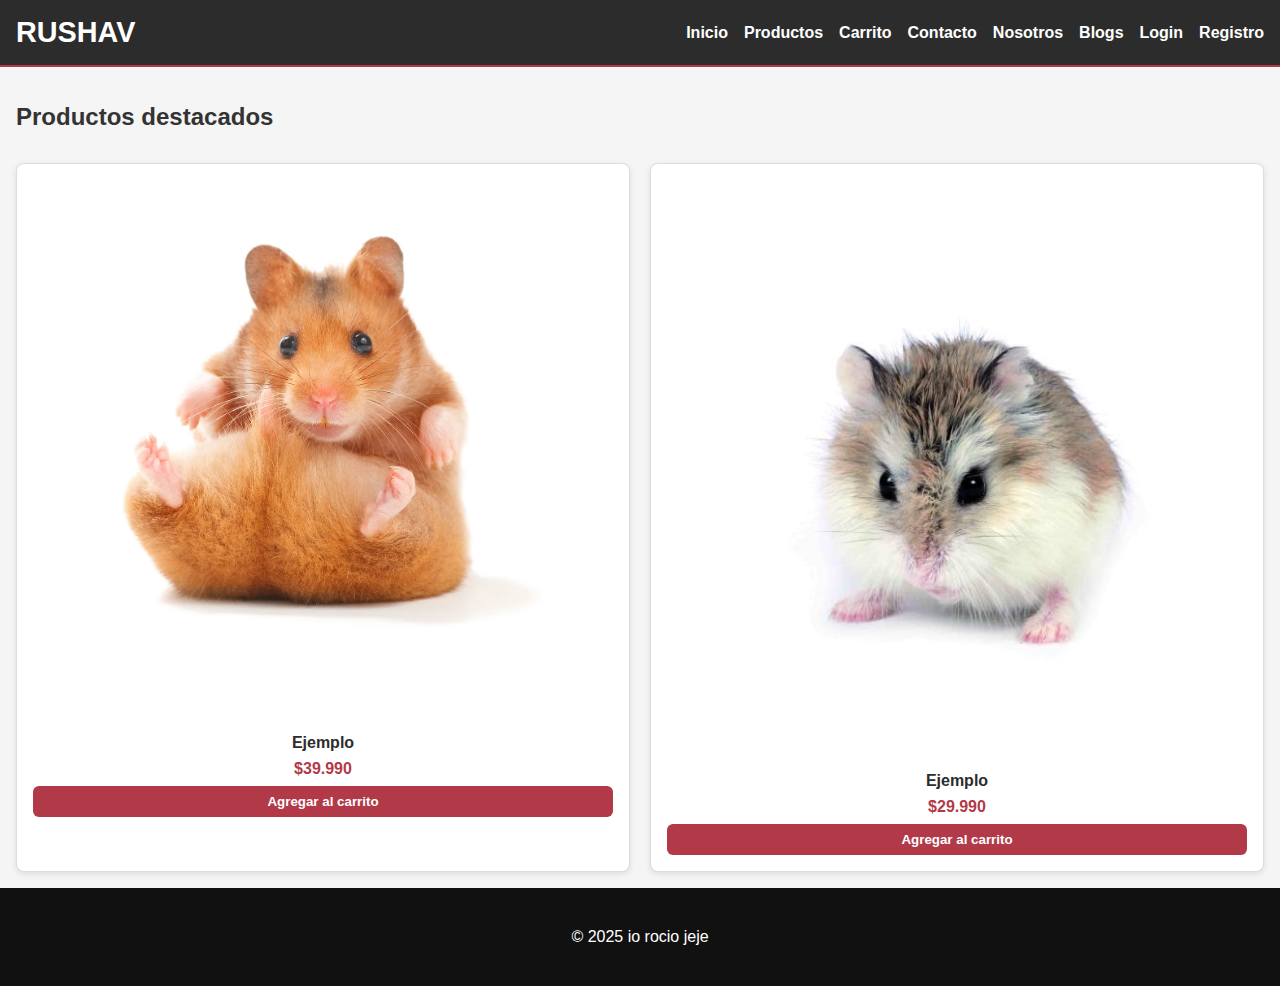
<file: index.html>
<!doctype html>
<html lang="es">
<head>
  <meta charset="utf-8">   <!-- para q se vean las ñs, tildes y todo eso -->
  <title>RUSHAV</title> <!-- se le cambia el nombre a la pagina dependiendo dnde estemos -->
  <meta name="viewport" content="width=device-width, initial-scale=1"> <!-- para q se autoajuste a la pantalla (q sea responsive) -->
    <link rel="stylesheet" href="css/styles.css"> <!-- conecta a los estilos en la otra carpeta -->
</head>
<body>
  <header>
  <div class="header-container"> <!-- .header-container es un contenedor para organizar las cosas con flexbox -->
    <h1 class="logo">RUSHAV</h1>
    <nav>
      <a href="index.html">Inicio</a>
      <a href="productos.html">Productos</a>
      <a href="carrito.html" class="carrito">Carrito</a> <!-- se lo define como clase a carrito para en los css diferenciar el estilo -->
      <a href="contacto.html">Contacto</a>
      <a href="nosotros.html">Nosotros</a>
      <a href="blogs.html">Blogs</a>
      <a href="login.html">Login</a>
      <a href="registro.html">Registro</a>
    </nav>
  </div>
</header> <!-- todo lo que esta desde la primera linea hasta acá va en (hasta ahora) todas las paginas pq es el header y las configuraciones -->
<main>
  <section>
    <h2>Productos destacados</h2>
    <div class="productos">
      <article class="producto">
        <img src="img/hamster1.webp" alt="Chaqueta negra">
        <h4>Ejemplo</h4>
        <p class="precio">$39.990</p>
        <button>Agregar al carrito</button>
      </article>
      <article class="producto">
        <img src="img/hamster2.jpg" alt="Pantalón cargo">
        <h4>Ejemplo</h4>
        <p class="precio">$29.990</p>
        <button>Agregar al carrito</button>
      </article>
    </div>
  </section>
</main>
<footer> <!-- al iwal q lo de arriba todo lo q esta dentro de footer tiene q estar siempre -->
    <p>© 2025 io rocio jeje</p>
</footer>
</body>
</html>
</file>
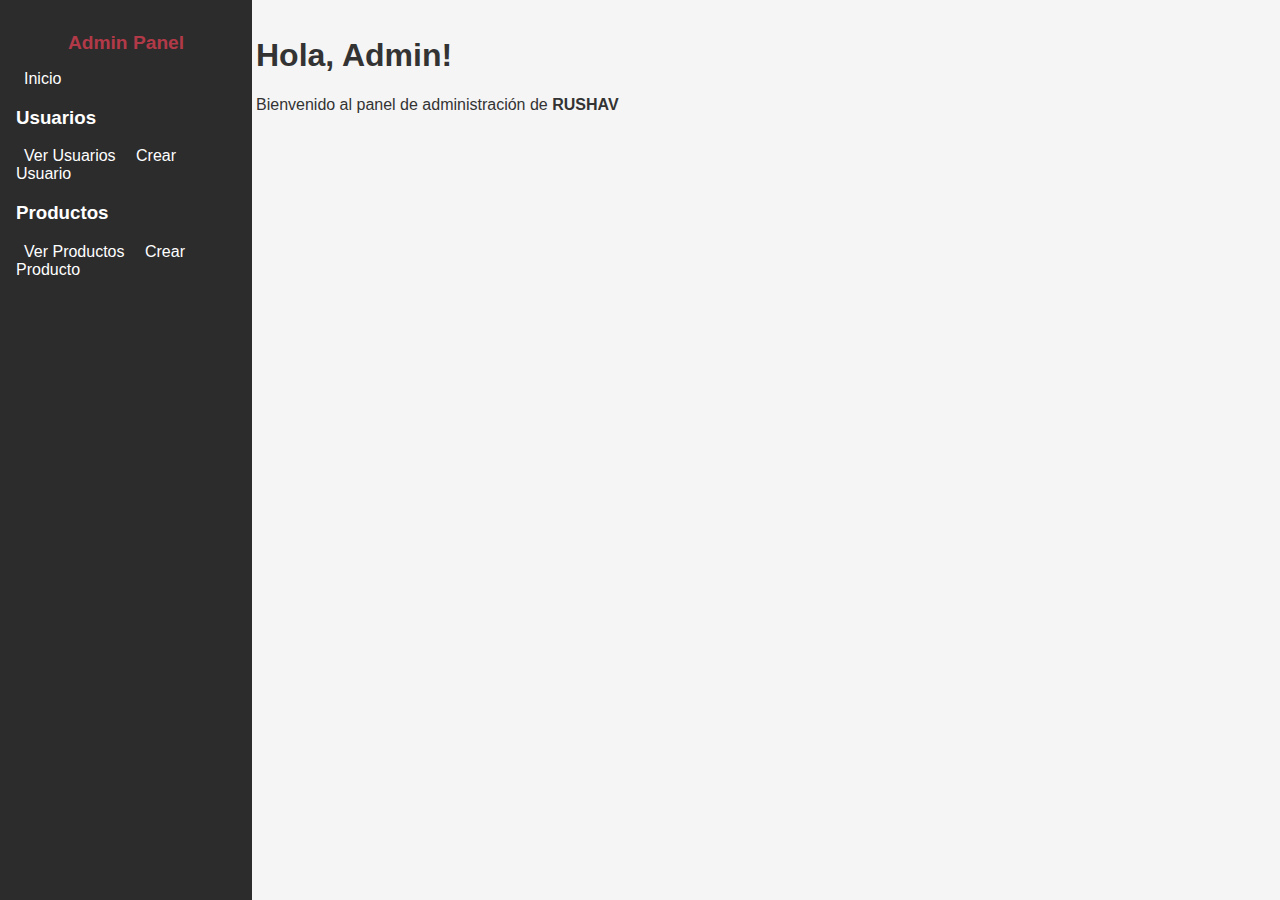
<file: admin.html>
<!doctype html>
<html lang="es">
<head>
  <meta charset="utf-8">
  <title>Panel Administrador RUSHAV</title>
  <meta name="viewport" content="width=device-width, initial-scale=1">
  <link rel="stylesheet" href="css/styles.css">
</head>
<body>
  <!-- Menú lateral -->
  <div class="sidebar">
    <h2>Admin Panel</h2>
    <a href="#" onclick="mostrarSeccion('inicio')">Inicio</a>

    <h3>Usuarios</h3>
    <a href="#" onclick="mostrarSeccion('usuarios-listar')">Ver Usuarios</a>
    <a href="#" onclick="mostrarSeccion('usuarios-crear')">Crear Usuario</a>

    <h3>Productos</h3>
    <a href="#" onclick="mostrarSeccion('productos-listar')">Ver Productos</a>
    <a href="#" onclick="mostrarSeccion('productos-crear')">Crear Producto</a>
  </div>
  <!-- Zona principal -->
  <div class="main-content">
    <!-- Inicio -->
    <section id="inicio">
      <h1>Hola, Admin!</h1>
      <p>Bienvenido al panel de administración de <strong>RUSHAV</strong></p>
    </section>
    <!-- USUARIOS - LISTAR -->
    <section id="usuarios-listar" class="hidden">
      <h2>Usuarios registrados</h2>
      <div id="tabla-usuarios"></div>
    </section>
    <!-- USUARIOS - CREAR / EDITAR -->
    <section id="usuarios-crear" class="hidden">
      <h2 id="usuarios-crear-titulo">Crear Usuario</h2>
      <form id="form-usuario" class="form-container">
        <div class="two-columns">
          <div>
            <label for="u-run">RUN (sin puntos ni guion)</label>
            <input id="u-run" type="text" maxlength="9" placeholder="Ej: 19011022K" required>

            <label for="u-nombres">Nombres</label>
            <input id="u-nombres" type="text" maxlength="50" required>

            <label for="u-apellidos">Apellidos</label>
            <input id="u-apellidos" type="text" maxlength="100" required>

            <label for="u-correo">Correo</label>
            <input id="u-correo" type="email" maxlength="100" required>
          </div>
          <div>
            <label for="u-fecha">Fecha Nacimiento (opcional)</label>
            <input id="u-fecha" type="date">
            <label for="u-rol">Tipo de usuario</label>
            <select id="u-rol">
              <option value="cliente">Cliente</option>
              <option value="vendedor">Vendedor</option>
              <option value="admin">Administrador</option>
            </select>
            <label for="u-region">Región</label>
            <select id="u-region"></select>
            <label for="u-comuna">Comuna</label>
            <select id="u-comuna"></select>
          </div>
        </div>
        <label for="u-direccion">Dirección</label>
        <input id="u-direccion" type="text" maxlength="300" required>
        <label for="u-password">Contraseña</label>
        <input id="u-password" type="password" required>
        <!-- hidden field to store edit index -->
        <input type="hidden" id="u-edit-index" value="">
        <div class="form-buttons">
          <button class="btn" type="submit" id="u-submit">Guardar</button>
          <button class="btn secondary" type="button" id="u-cancel">Cancelar</button>
        </div>
        <p id="u-error" class="small error"></p>
      </form>
    </section>
    <!-- PRODUCTOS - LISTAR -->
    <section id="productos-listar" class="hidden">
      <h2>Productos registrados</h2>
      <div id="tabla-productos"></div>
    </section>
    <!-- PRODUCTOS - CREAR / EDITAR -->
    <section id="productos-crear" class="hidden">
      <h2 id="productos-crear-titulo">Crear Producto</h2>
      <form id="form-producto" class="form-container">
        <label for="p-codigo">Código (texto, min 3)</label>
        <input id="p-codigo" type="text" minlength="3" required>
        <label for="p-nombre">Nombre</label>
        <input id="p-nombre" type="text" maxlength="100" required>
        <div class="two-columns">
          <div>
            <label for="p-precio">Precio (≥0, permite decimales)</label>
            <input id="p-precio" type="number" step="0.01" min="0" required>
          </div>
          <div>
            <label for="p-stock">Stock (entero ≥0)</label>
            <input id="p-stock" type="number" step="1" min="0" required>
          </div>
        </div>
        <label for="p-stock-critico">Stock crítico (opcional)</label>
        <input id="p-stock-critico" type="number" step="1" min="0">
        <label for="p-categorias">Categorías (separadas por coma)</label>
        <input id="p-categorias" type="text" placeholder="Jeans, Hombre" required>
        <label for="p-descripcion">Descripción (opcional, max 500)</label>
        <textarea id="p-descripcion" maxlength="500"></textarea>
        <label for="p-imagen">Imagen (URL, opcional)</label>
        <input id="p-imagen" type="text" placeholder="img/producto10.jpg">
        <input type="hidden" id="p-edit-index" value="">
        <div class="form-buttons">
          <button class="btn" type="submit" id="p-submit">Guardar</button>
          <button class="btn secondary" type="button" id="p-cancel">Cancelar</button>
        </div>
        <p id="p-error" class="small error"></p>
      </form>
    </section>
  </div>
  <script src="js/admin.js"></script>
</body>
</html>
</file>
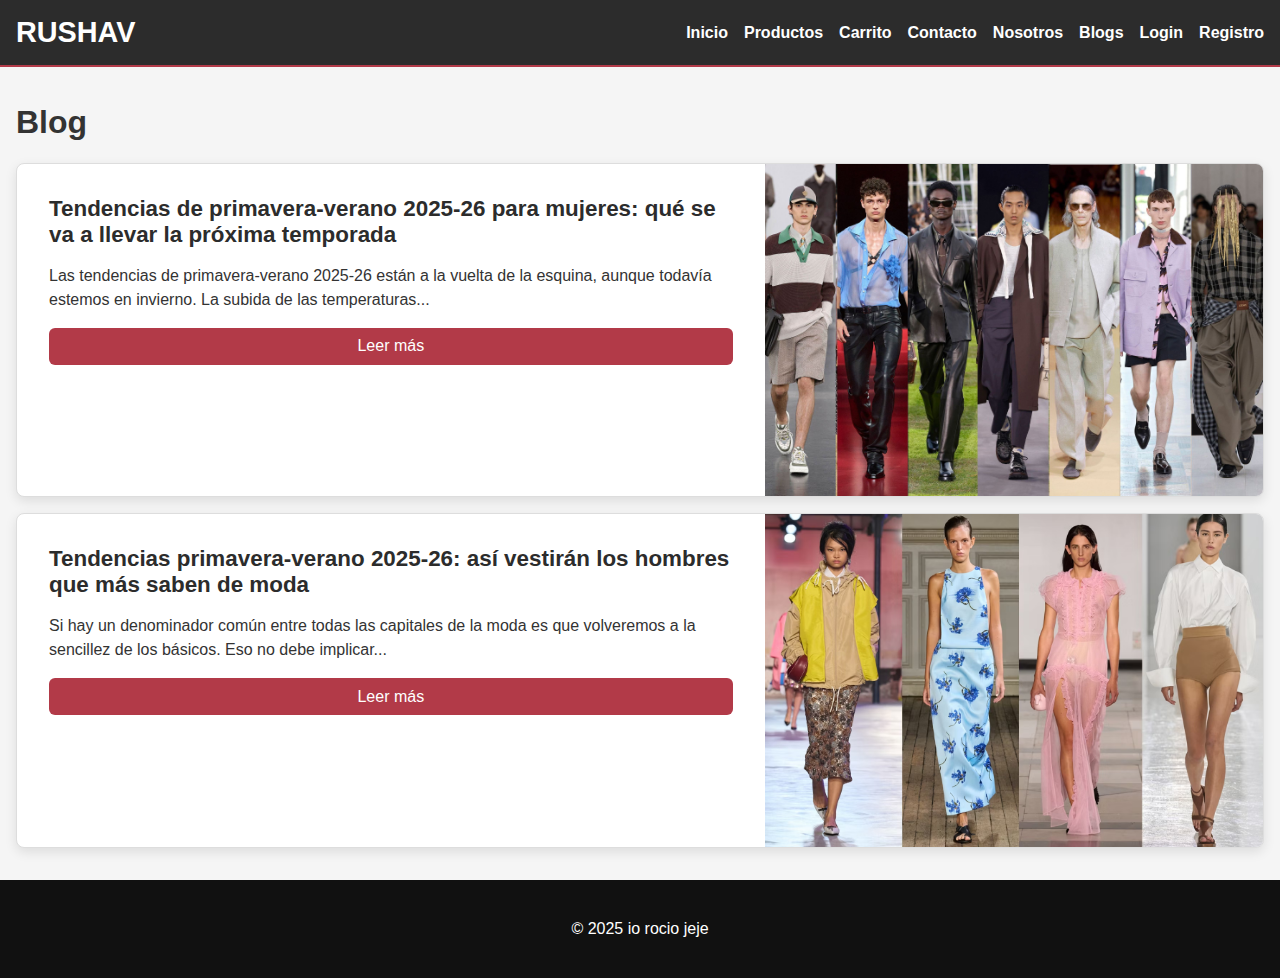
<file: blogs.html>
<!doctype html>
<html lang="es">
<head>
  <meta charset="utf-8">  
  <title>Contacto RUSHAV</title>
  <meta name="viewport" content="width=device-width, initial-scale=1"> 
    <link rel="stylesheet" href="css/styles.css"> 
</head>
<body>
  <header>
  <div class="header-container"> 
    <h1 class="logo">RUSHAV</h1>
    <nav>
      <a href="index.html">Inicio</a>
      <a href="productos.html">Productos</a>
      <a href="carrito.html" class="carrito">Carrito</a>
      <a href="contacto.html">Contacto</a>
      <a href="nosotros.html">Nosotros</a>
      <a href="blogs.html">Blogs</a>
      <a href="login.html">Login</a>
      <a href="registro.html">Registro</a>
    </nav>
  </div>
</header>
<main>
  <h1>Blog</h1>
  <article class="blog-card"> <!-- clase para decorar el recuadrito de los blogs -->
    <div class="contenido-blog">
      <h2>Tendencias de primavera-verano 2025-26 para mujeres: qué se va a llevar la próxima temporada</h2>
      <p>Las tendencias de primavera-verano 2025-26 están a la vuelta de la esquina, aunque todavía estemos en invierno. La subida de las temperaturas...</p>
      <a href="#">Leer más</a>
    </div>
    <img src="img/blog1.webp" alt="Tendencias de primavera-verano 2025-26 para mujeres">
  </article>

  <article class="blog-card">
    <div class="contenido-blog">
      <h2>Tendencias primavera-verano 2025-26: así vestirán los hombres que más saben de moda</h2>
      <p>Si hay un denominador común entre todas las capitales de la moda es que volveremos a la sencillez de los básicos. Eso no debe implicar...</p>
      <a href="#">Leer más</a>
    </div>
    <img src="img/blog2.avif" alt="Tendencias primavera-verano 2025-26 para hombres">
  </article>
</main>
<footer>
    <p>© 2025 io rocio jeje</p>
</footer>
</file>
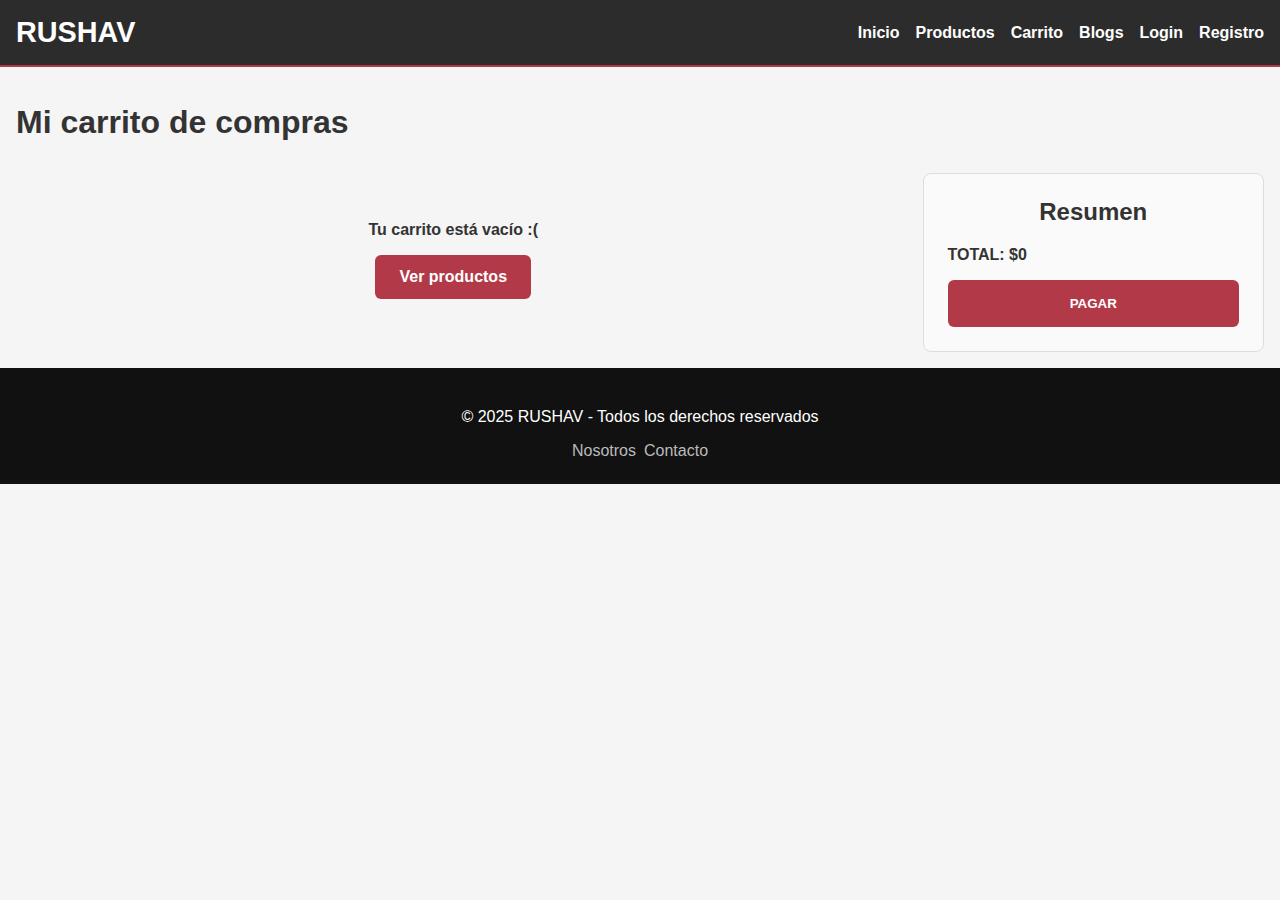
<file: carrito.html>
<!doctype html>
<html lang="es">
<head>
  <meta charset="utf-8">  
  <title>Carrito RUSHAV</title>
  <meta name="viewport" content="width=device-width, initial-scale=1"> 
  <link rel="stylesheet" href="css/styles.css"> 
</head>
<body>
  <header>
    <div class="header-container"> 
      <h1 class="logo">RUSHAV</h1>
      <nav>
        <a href="index.html">Inicio</a>
        <a href="productos.html">Productos</a>
        <a href="carrito.html" class="carrito">Carrito</a>
        <a href="blogs.html">Blogs</a>
        <a href="login.html">Login</a>
        <a href="registro.html">Registro</a>
      </nav>
    </div>
  </header>
  <main>
    <h1>Mi carrito de compras</h1>
    <div class="carrito-contenedor">
      <div class="carrito-items" id="carrito-items"></div>
      <div class="carrito-resumen">
        <h2>Resumen</h2>
        <p id="total">TOTAL: $0</p>
        <button id="pagar">PAGAR</button>
      </div>
    </div>
  </main>
  <script src="js/carrito.js"></script>
    <footer>
    <div class="footer-content">
      <p>© 2025 RUSHAV - Todos los derechos reservados</p>
      <div class="footer-links">
        <a href="nosotros.html">Nosotros</a>
        <a href="contacto.html">Contacto</a>
      </div>
    </div>
  </footer>
</body>
</html>
</file>
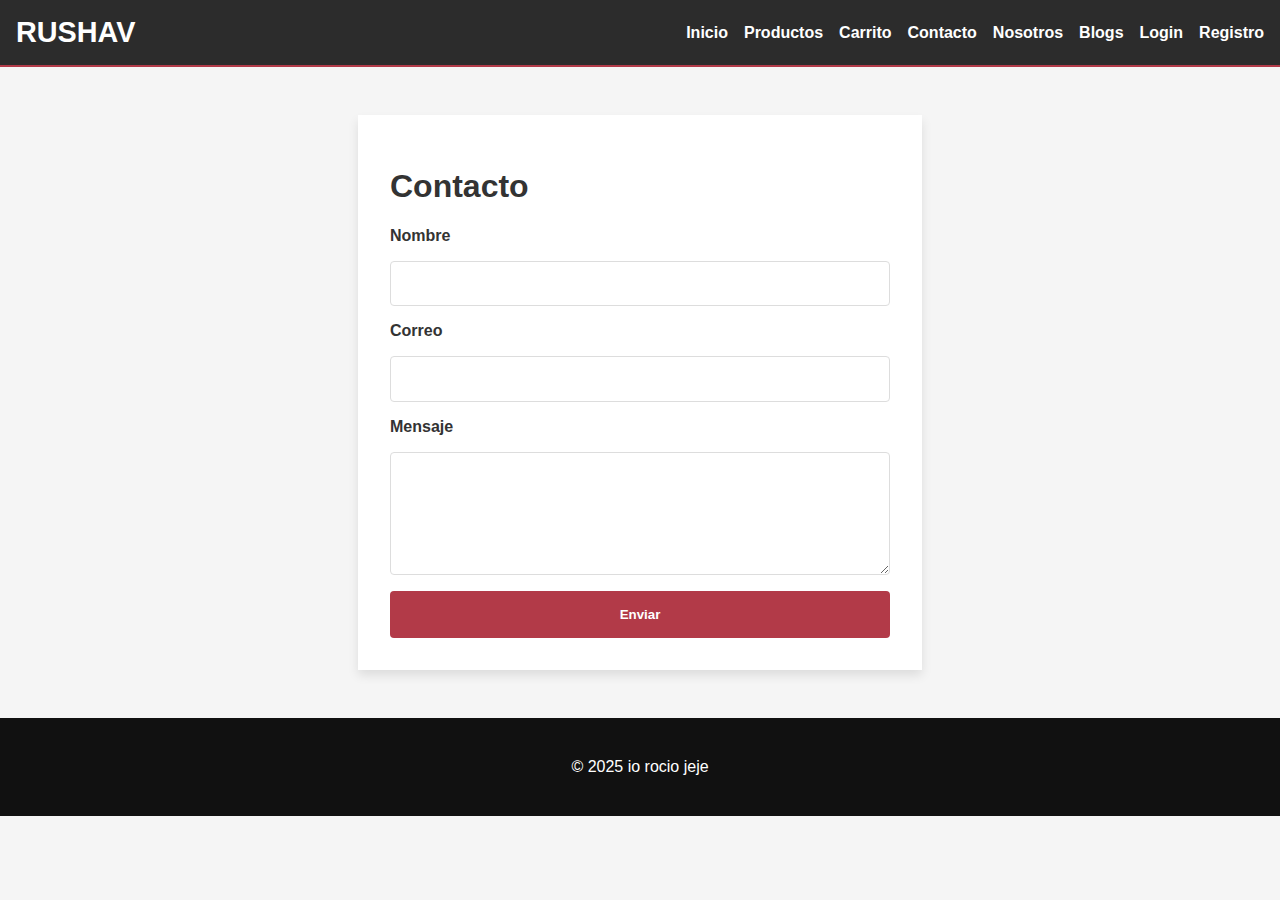
<file: contacto.html>
<!doctype html>
<html lang="es">
<head>
  <meta charset="utf-8">  
  <title>Contacto RUSHAV</title>
  <meta name="viewport" content="width=device-width, initial-scale=1"> 
    <link rel="stylesheet" href="css/styles.css"> 
</head>
<body>
  <header>
  <div class="header-container"> 
    <h1 class="logo">RUSHAV</h1>
    <nav>
      <a href="index.html">Inicio</a>
      <a href="productos.html">Productos</a>
      <a href="carrito.html" class="carrito">Carrito</a>
      <a href="contacto.html">Contacto</a>
      <a href="nosotros.html">Nosotros</a>
      <a href="blogs.html">Blogs</a>
      <a href="login.html">Login</a>
      <a href="registro.html">Registro</a>
    </nav>
  </div>
</header>
<main>
  <section class="form-container">
    <h1>Contacto</h1>
    <form>
      <label>Nombre</label>
      <input type="text" name="nombre" required>

      <label>Correo</label>
      <input type="email" name="correo" required>

      <label>Mensaje</label>
      <textarea name="mensaje" rows="5" required></textarea>

      <button type="submit">Enviar</button>
    </form>
  </section>
</main>
<script src="js/contacto.js"></script>
<footer>
    <p>© 2025 io rocio jeje</p>
</footer>
</file>
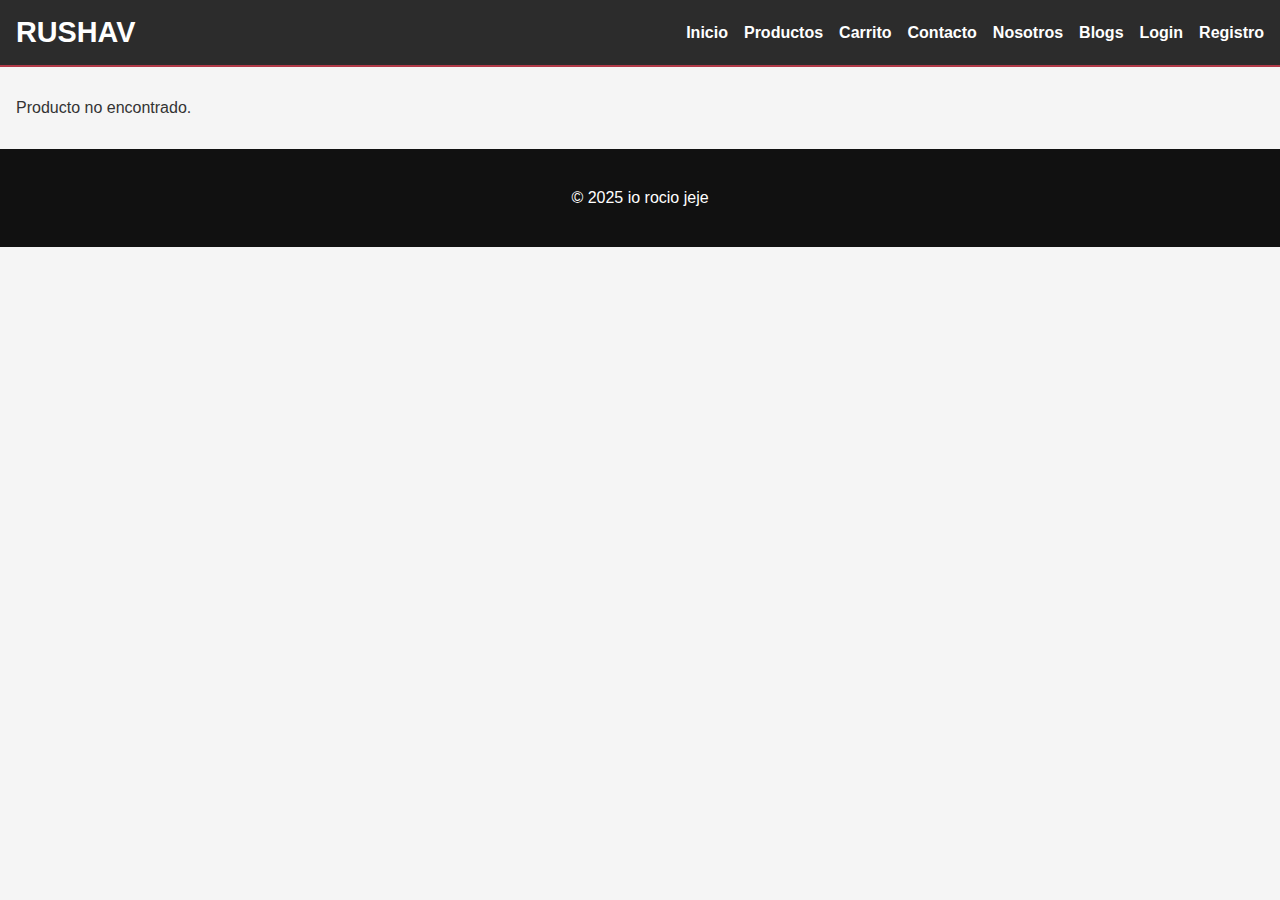
<file: detalle.html>
<!doctype html>
<html lang="es">
<head>
  <meta charset="utf-8">  
  <title>Detalle de producto</title>
  <meta name="viewport" content="width=device-width, initial-scale=1"> 
  <link rel="stylesheet" href="css/styles.css"> 
</head>
<body>
  <header>
    <div class="header-container"> 
      <h1 class="logo">RUSHAV</h1>
      <nav>
        <a href="index.html">Inicio</a>
        <a href="productos.html">Productos</a>
        <a href="carrito.html" class="carrito">Carrito</a>
        <a href="contacto.html">Contacto</a>
        <a href="nosotros.html">Nosotros</a>
        <a href="blogs.html">Blogs</a>
        <a href="login.html">Login</a>
        <a href="registro.html">Registro</a>
      </nav>
    </div>
  </header>

  <main id="detalle"></main>

  <!-- Importa los productos -->
  <script src="js/productos.js"></script>

  <script>
    const params = new URLSearchParams(window.location.search);
    const id = parseInt(params.get("id"));
    const listaProductos = JSON.parse(localStorage.getItem("productos"));
    const producto = listaProductos.find(p => p.id === id);
    const detalle = document.getElementById("detalle");

    if (producto) {
      // Construcción de detalle
      detalle.innerHTML = `
        <div class="detalle-container">
          <div class="detalle-imagen">
            <img id="imagen-principal" src="${producto.imagen}" alt="${producto.nombre}">
            <div class="miniaturas">
              ${(producto.imagenes || [producto.imagen])
                .map(img => `<img src="${img}" onclick="cambiarImagen('${img}')">`)
                .join("")}
            </div>
          </div>
          <div class="detalle-info">
            <h1>${producto.nombre}</h1>
            <p class="precio">$${producto.precio}</p>
            <p>${producto.descripcion}</p>
            <label for="cantidad">Cantidad:</label>
            <input type="number" id="cantidad" value="1" min="1">
            <button onclick="agregarAlCarrito(${producto.id})">Añadir al carrito</button>
          </div>
        </div>
      `;

      // Productos relacionados por categoría
      const relacionados = listaProductos.filter(p => 
        p.id !== producto.id &&
        p.categoria.some(cat => producto.categoria.includes(cat))
      ).slice(0, 4);

      detalle.innerHTML += `
        <h2>Productos relacionados</h2>
        <div class="productos-relacionados">
          ${relacionados.length > 0 
            ? relacionados.map(p => `
              <article class="producto">
                <img src="${p.imagen}" alt="${p.nombre}">
                <h4><a href="detalle.html?id=${p.id}">${p.nombre}</a></h4>
                <p class="precio">$${p.precio}</p>
              </article>
            `).join("") 
            : "<p>No hay productos relacionados.</p>"}
        </div>
      `;
    } else {
      detalle.innerHTML = "<p>Producto no encontrado.</p>";
    }

    function cambiarImagen(src) {
      document.getElementById("imagen-principal").src = src;
    }

    function agregarAlCarrito(id) {
      let carrito = JSON.parse(localStorage.getItem("carrito")) || [];
      const producto = listaProductos.find(p => p.id === id);
      const cantidad = parseInt(document.getElementById("cantidad").value);
      carrito.push({ ...producto, cantidad });
      localStorage.setItem("carrito", JSON.stringify(carrito));
      alert("Producto añadido al carrito");
    }
  </script>

  <footer>
    <p>© 2025 io rocio jeje</p>
  </footer>
</body>
</html>
</file>
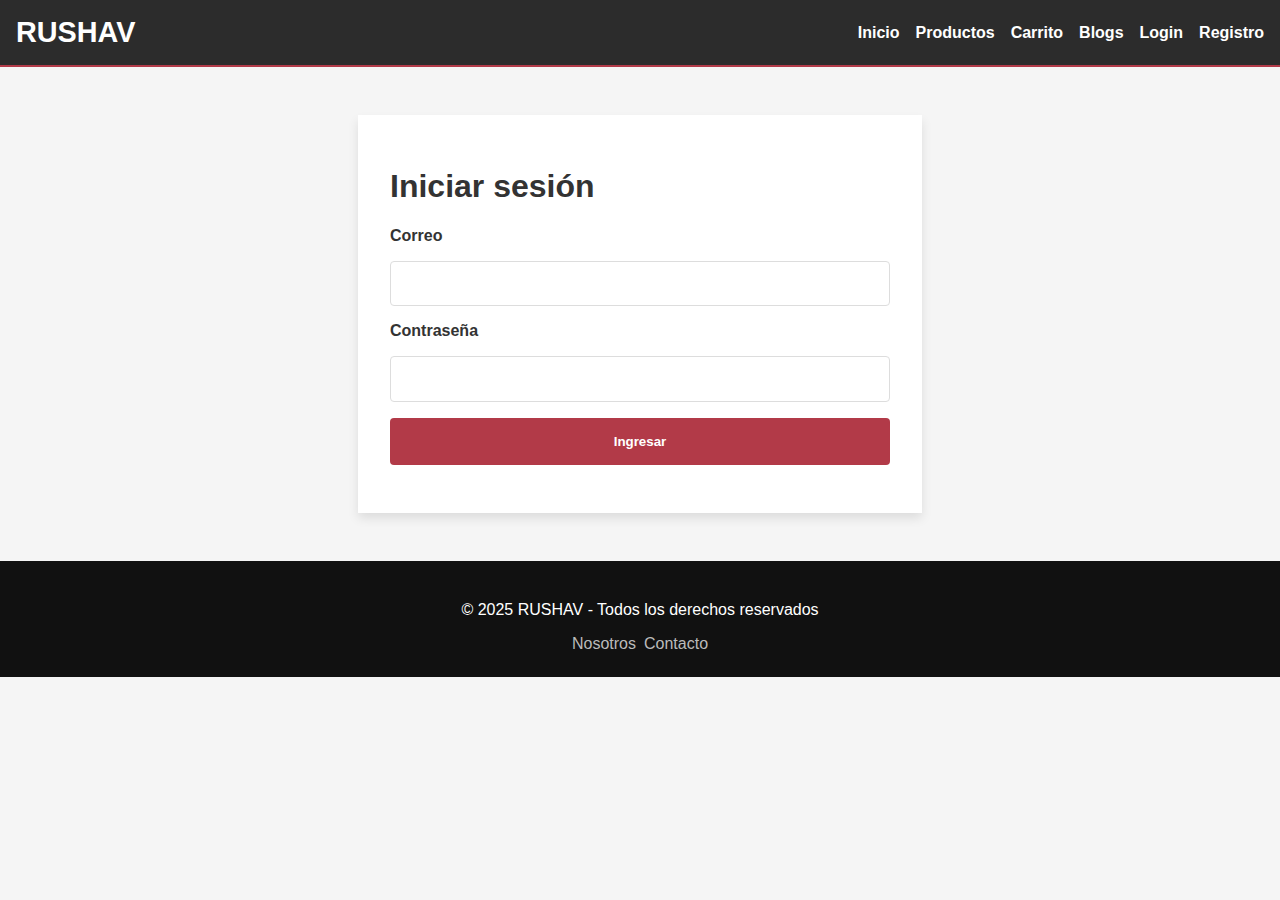
<file: login.html>
<!doctype html>
<html lang="es">
<head>
  <meta charset="utf-8">  
  <title>Login RUSHAV</title>
  <meta name="viewport" content="width=device-width, initial-scale=1"> 
  <link rel="stylesheet" href="css/styles.css"> 
</head>
<body>
<header>
  <div class="header-container"> 
    <h1 class="logo">RUSHAV</h1>
    <nav>
      <a href="index.html">Inicio</a>
      <a href="productos.html">Productos</a>
      <a href="carrito.html" class="carrito">Carrito</a>
      <a href="blogs.html">Blogs</a>
      <a href="login.html">Login</a>
      <a href="registro.html">Registro</a>
    </nav>
  </div>
</header>
<main>
  <section class="form-container">
    <h1>Iniciar sesión</h1>
    <form id="login-form" novalidate>
      <label for="correo">Correo</label>
      <input type="email" id="correo" required maxlength="100">
      <label for="password">Contraseña</label>
      <input type="password" id="password" required minlength="4" maxlength="10">
      <button type="submit">Ingresar</button>
    </form>
    <p id="error" style="color:red;"></p>
  </section>
</main>
<script src="js/login.js"></script>
<footer>
  <div class="footer-content">
    <p>© 2025 RUSHAV - Todos los derechos reservados</p>
    <div class="footer-links">
      <a href="nosotros.html">Nosotros</a>
      <a href="contacto.html">Contacto</a>
    </div>
  </div>
</footer>
</body>
</html>
</file>
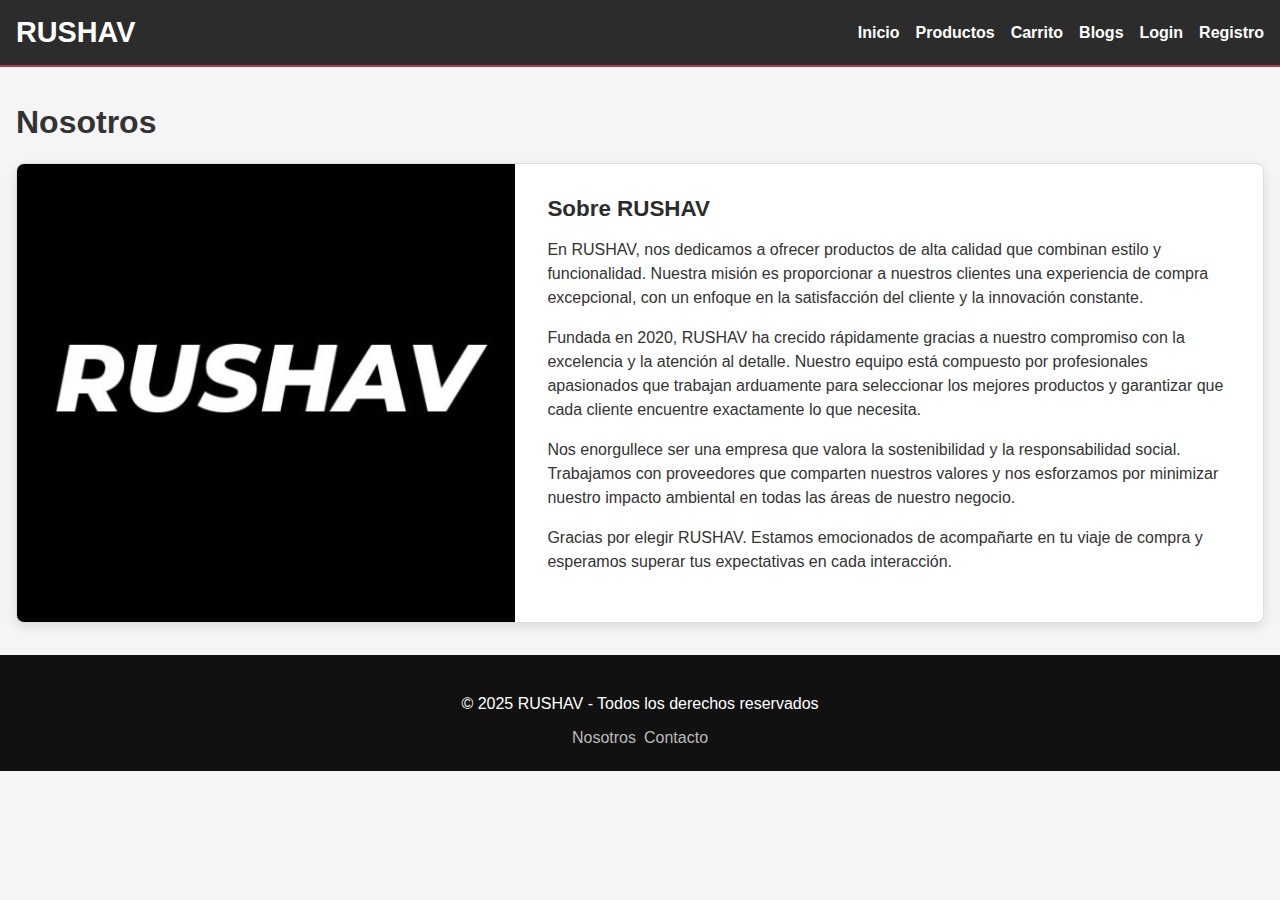
<file: nosotros.html>
<!doctype html>
<html lang="es">
<head>
  <meta charset="utf-8">  
  <title>Nosotros RUSHAV</title>
  <meta name="viewport" content="width=device-width, initial-scale=1"> 
    <link rel="stylesheet" href="css/styles.css"> 
</head>
<body>
  <header>
  <div class="header-container"> 
    <h1 class="logo">RUSHAV</h1>
    <nav>
      <a href="index.html">Inicio</a>
      <a href="productos.html">Productos</a>
      <a href="carrito.html" class="carrito">Carrito</a>
      <a href="blogs.html">Blogs</a>
      <a href="login.html">Login</a>
      <a href="registro.html">Registro</a>
    </nav>
  </div>
</header>
<main>
  <h1>Nosotros</h1>
  <div class="blog-card">
    <img src="img/nosotros.png" alt="Imagen de Nosotros">
    <div class="contenido-blog">
      <h2>Sobre RUSHAV</h2>
      <p>En RUSHAV, nos dedicamos a ofrecer productos de alta calidad que combinan estilo y funcionalidad. Nuestra misión es proporcionar a nuestros clientes una experiencia de compra excepcional, con un enfoque en la satisfacción del cliente y la innovación constante.</p>
      <p>Fundada en 2020, RUSHAV ha crecido rápidamente gracias a nuestro compromiso con la excelencia y la atención al detalle. Nuestro equipo está compuesto por profesionales apasionados que trabajan arduamente para seleccionar los mejores productos y garantizar que cada cliente encuentre exactamente lo que necesita.</p>
      <p>Nos enorgullece ser una empresa que valora la sostenibilidad y la responsabilidad social. Trabajamos con proveedores que comparten nuestros valores y nos esforzamos por minimizar nuestro impacto ambiental en todas las áreas de nuestro negocio.</p>
      <p>Gracias por elegir RUSHAV. Estamos emocionados de acompañarte en tu viaje de compra y esperamos superar tus expectativas en cada interacción.</p>
    </div>
  </div>
</main>
<footer>
  <div class="footer-content">
    <p>© 2025 RUSHAV - Todos los derechos reservados</p>
    <div class="footer-links">
      <a href="nosotros.html">Nosotros</a>
      <a href="contacto.html">Contacto</a>
    </div>
  </div>
</footer>
</file>
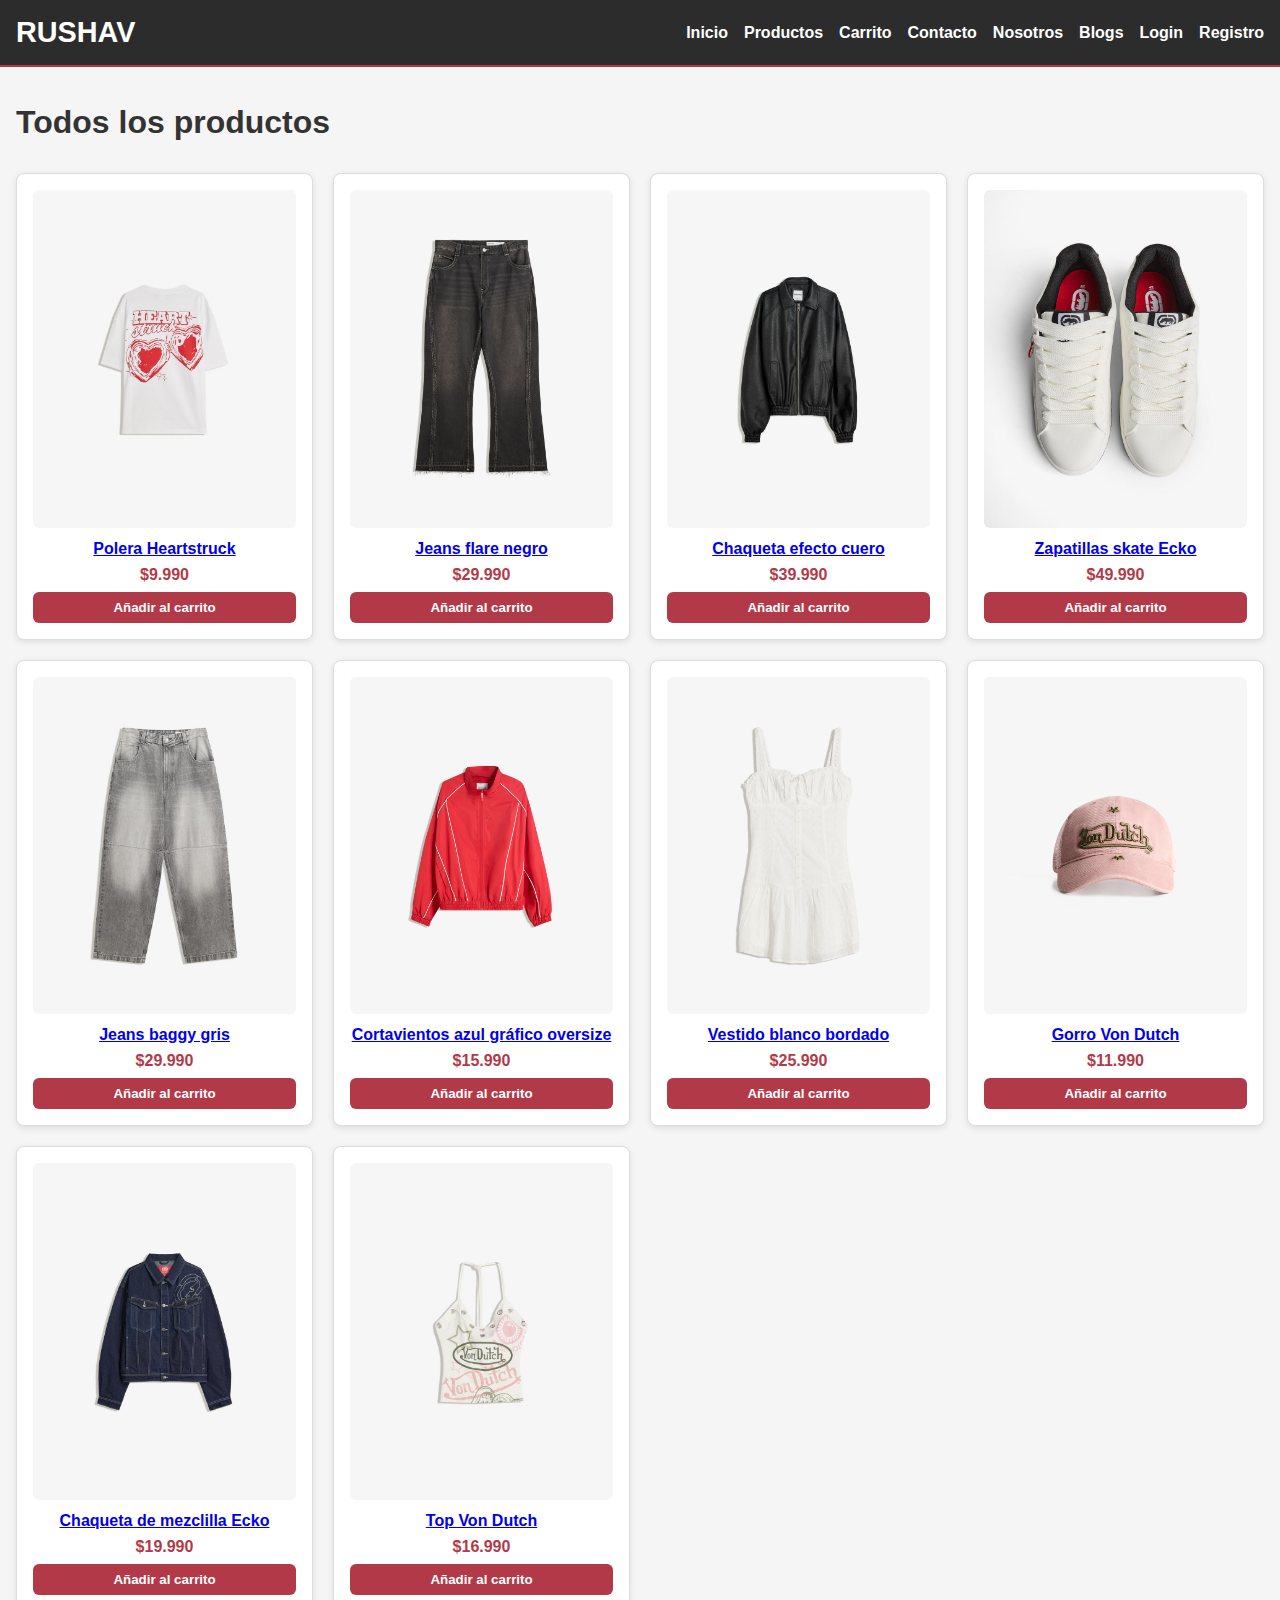
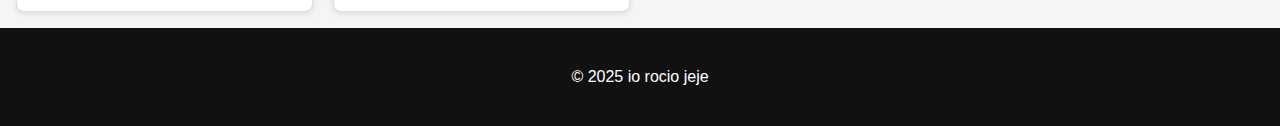
<file: productos.html>
<!doctype html>
<html lang="es">
<head>
  <meta charset="utf-8">  
  <title>Productos RUSHAV</title>
  <meta name="viewport" content="width=device-width, initial-scale=1"> 
  <link rel="stylesheet" href="css/styles.css"> 
</head>
<body>
  <header>
    <div class="header-container"> 
      <h1 class="logo">RUSHAV</h1>
      <nav>
        <a href="index.html">Inicio</a>
        <a href="productos.html">Productos</a>
        <a href="carrito.html" class="carrito">Carrito</a>
        <a href="contacto.html">Contacto</a>
        <a href="nosotros.html">Nosotros</a>
        <a href="blogs.html">Blogs</a>
        <a href="login.html">Login</a>
        <a href="registro.html">Registro</a>
      </nav>
    </div>
  </header>

  <main>
    <h1>Todos los productos</h1>
    <div id="productos-container" class="productos"></div>
  </main>
  <script src="js/productos.js"></script>
  <footer>
    <p>© 2025 io rocio jeje</p>
  </footer>
</body>
</html>
</file>
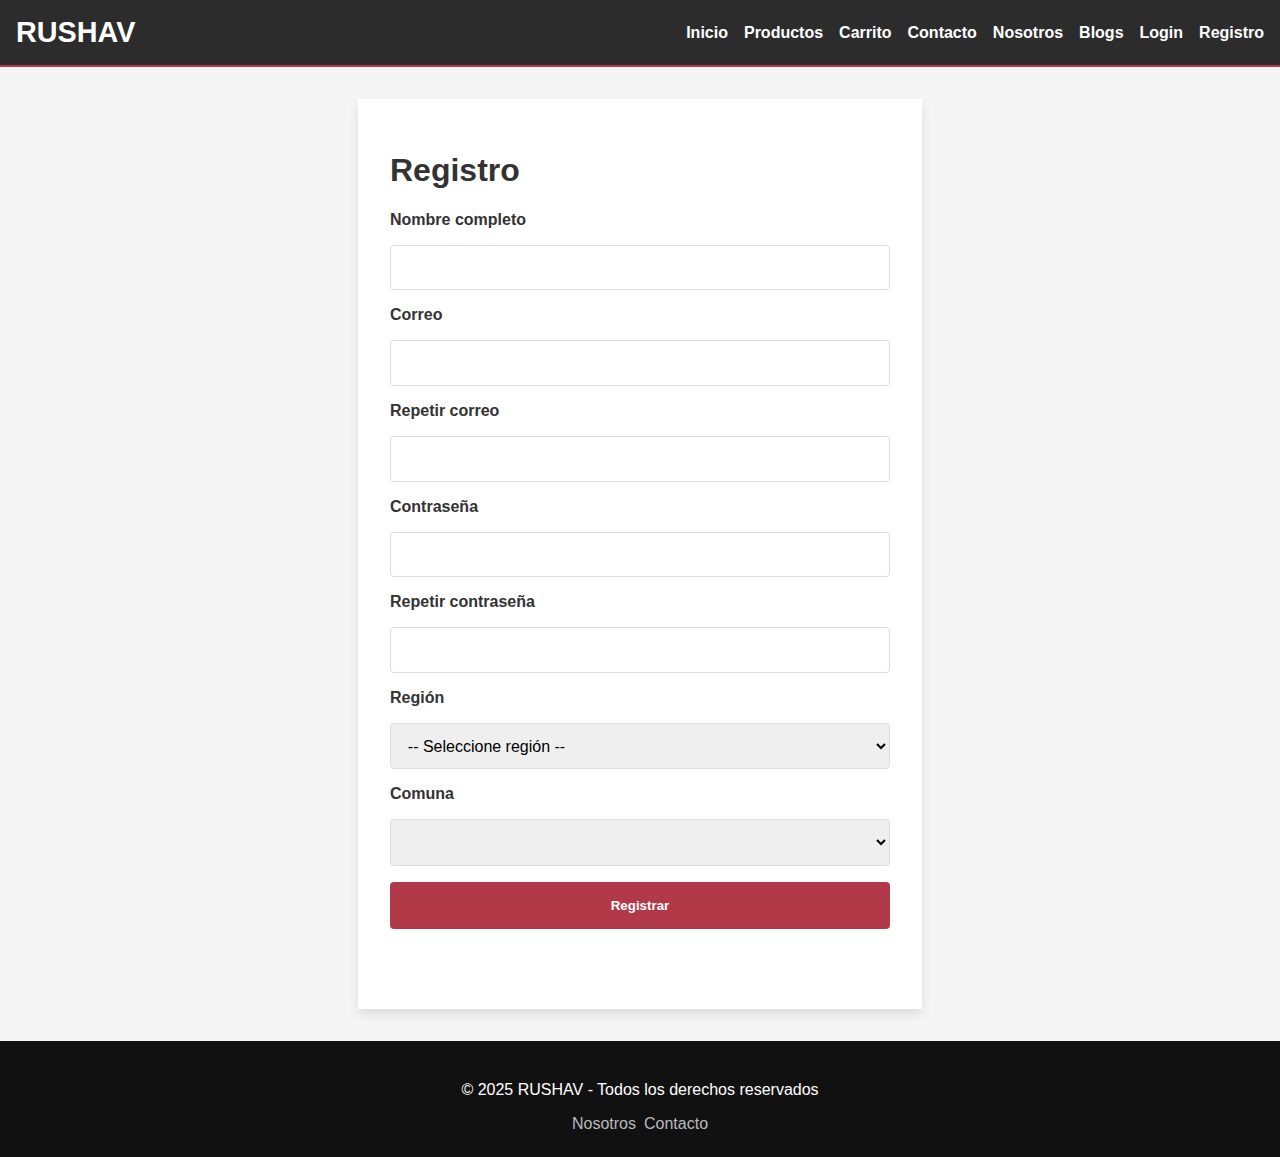
<file: registro.html>
<!doctype html>
<html lang="es">
<head>
  <meta charset="utf-8">  
  <title>Registro RUSHAV</title>
  <meta name="viewport" content="width=device-width, initial-scale=1"> 
  <link rel="stylesheet" href="css/styles.css"> 
</head>
<body>
<header>
  <div class="header-container"> 
    <h1 class="logo">RUSHAV</h1>
    <nav>
      <a href="index.html">Inicio</a>
      <a href="productos.html">Productos</a>
      <a href="carrito.html" class="carrito">Carrito</a>
      <a href="contacto.html">Contacto</a>
      <a href="nosotros.html">Nosotros</a>
      <a href="blogs.html">Blogs</a>
      <a href="login.html">Login</a>
      <a href="registro.html">Registro</a>
    </nav>
  </div>
</header>
<body>
  <main class="form-container">
    <h1>Registro</h1>
    <form id="registro-form">
      <label for="nombre-completo">Nombre completo</label>
      <input id="nombre-completo" type="text" maxlength="100" required>

      <label for="correo">Correo</label>
      <input id="correo" type="email" maxlength="100" required>

      <label for="correo2">Repetir correo</label>
      <input id="correo2" type="email" maxlength="100" required>

      <label for="password">Contraseña</label>
      <input id="password" type="password" minlength="4" maxlength="10" required>

      <label for="password2">Repetir contraseña</label>
      <input id="password2" type="password" minlength="4" maxlength="10" required>

      <label for="region">Región</label>
      <select id="region" required></select>

      <label for="comuna">Comuna</label>
      <select id="comuna" required></select>

      <button type="submit">Registrar</button>
      <p id="error" class="form-error"></p>
    </form>
  </main>
  <script src="js/registro.js"></script>
<footer>
  <div class="footer-content">
    <p>© 2025 RUSHAV - Todos los derechos reservados</p>
    <div class="footer-links">
      <a href="nosotros.html">Nosotros</a>
      <a href="contacto.html">Contacto</a>
    </div>
  </div>
</footer>
</body>
</html>
</file>
<file: css/styles.css>
/* GENERAL */
body {
  background-color: #f5f5f5;
  font-family: sans-serif;
  margin: 0;
  padding: 0;
  color: #333;
}

header {
  background: #2c2c2c;
  color: white;
  padding: 1rem;
  border-bottom: 0.125rem solid #b23a48;
  position: sticky;
  top: 0;
  z-index: 1000;
}

/* HEADER */
.header-container {
  display: flex;
  justify-content: space-between;
  align-items: center;
  flex-wrap: wrap;
}

.nav-left, .nav-right {
  display: flex;
  gap: 1rem;
  align-items: center;
}

.logo {
  font-size: 1.8rem;
  margin: 0;
  font-weight: bold;
}

/* HERO */
.hero {
  background: url("img/hero.jpg") center/cover no-repeat;
  color: white;
  text-align: center;
  padding: 4rem 1rem;
}

.hero-content h2 {
  font-size: 2rem;
  margin-bottom: 1rem;
}

.hero-content p {
  font-size: 1.1rem;
  margin-bottom: 2rem;
}

.btn-hero {
  background: #b23a48;
  color: white;
  padding: 0.8rem 1.5rem;
  border-radius: 6px;
  text-decoration: none;
  font-weight: bold;
  display: inline-block;
}

.btn-hero:hover {
  background: #8e2d39;
}

/* CATEGORÍAS */
.categorias {
  padding: 2rem 1rem;
  text-align: center;
}

.categorias-grid {
  display: grid;
  grid-template-columns: repeat(auto-fit, minmax(120px, 1fr));
  gap: 1rem;
  margin-top: 1rem;
}

.categoria {
  background: #b23a48;
  color: white;
  padding: 1rem;
  border-radius: 8px;
  text-decoration: none;
  transition: 0.3s;
}

.categoria:hover {
  background: #8e2d39;
}

/* FOOTER */
footer {
  background: #111;
  color: white;
  padding: 1.5rem;
  text-align: center;
}

.footer-links {
  margin-top: 0.5rem;
  display: flex;
  justify-content: center;
  flex-wrap: wrap;
  gap: 0.5rem;
}

.footer-links a {
  color: #bbb;
  text-decoration: none;
}

.footer-links a:hover {
  color: white;
}

.logo {
  margin: 0;
}

nav {
  display: flex;
  gap: 1rem;
  flex-wrap: wrap;
  justify-content: center;
}

nav a {
  color: white;
  text-decoration: none;
  font-weight: bold;
}

nav a:hover {
  color: #b23a48;
}

.carrito {
  margin-left: auto;
}

main {
  padding: 1rem;
}

/* PRODUCTOS */
.productos {
  display: grid;
  grid-template-columns: repeat(auto-fit, minmax(200px, 1fr));
  gap: 1.25rem;
  margin-top: 2rem;
}

.producto {
  background: white;
  border: 1px solid #ddd;
  border-radius: 0.5rem;
  padding: 1rem;
  text-align: center;
  box-shadow: 0 2px 6px rgba(0,0,0,0.1);
  transition: transform 0.2s;
}

.producto:hover {
  transform: scale(1.03);
}

.producto img {
  max-width: 100%;
  height: auto;
  border-radius: 6px;
}

.producto h4 {
  margin: 0.5rem 0;
  color: #2c2c2c;
}

.precio {
  font-weight: bold;
  color: #b23a48;
  margin: 0.5rem 0;
}

.producto button {
  background: #b23a48;
  color: white;
  border: none;
  padding: 0.5rem 1rem;
  border-radius: 0.375rem;
  cursor: pointer;
  font-weight: bold;
  transition: background 0.3s;
  width: 100%;
}

.producto button:hover {
  background: #8e2d39;
}

/* BLOG */
.blog-card {
  display: flex;
  flex-direction: column;
  border: 1px solid #ddd;
  border-radius: 0.5rem;
  margin: 1rem auto;
  background: #fff;
  box-shadow: 0 0.25rem 0.75rem rgba(0,0,0,0.1);
  max-width: 100%;
  overflow: hidden;
}

.blog-card img {
  width: 100%;
  height: 200px;
  object-fit: cover;
}

.contenido-blog {
  padding: 1.5rem;
  display: flex;
  flex-direction: column;
  gap: 1rem;
}

.contenido-blog h2 {
  margin: 0;
  font-size: 1.4rem;
  color: #2c2c2c;
}

.contenido-blog p {
  margin: 0;
  line-height: 1.5;
}

.contenido-blog a {
  padding: 0.6rem 1.2rem;
  background: #b23a48;
  color: white;
  border-radius: 0.375rem;
  text-decoration: none;
  transition: background 0.3s;
  text-align: center;
}

.contenido-blog a:hover {
  background: #8e2d39;
}

/* FORMULARIOS */
.form-container {
  max-width: 100%;
  margin: 2rem auto;
  background: white;
  padding: 1.5rem;
  box-shadow: 0 0.35rem 0.635rem rgba(0,0,0,0.1);
  text-align: left;
}

.form-container h2 {
  text-align: center;
  margin-bottom: 1.5rem;
  color: #2c2c2c;
}

form {
  display: flex;
  flex-direction: column;
  gap: 1rem;
}

form label {
  font-weight: bold;
  color: #333;
}

form input, form select, form textarea {
  padding: 0.8rem;
  font-size: 1rem;
  border: 1px solid #ddd;
  border-radius: 4px;
  width: 100%;
  box-sizing: border-box;
}

form button {
  background: #b23a48;
  color: white;
  padding: 1rem;
  border: none;
  cursor: pointer;
  font-weight: bold;
  transition: background 0.3s;
  border-radius: 4px;
}

form button:hover {
  background: #8e2d39;
}

/* DETALLE PRODUCTO */
.detalle-container {
  display: flex;
  flex-direction: column;
  gap: 2rem;
  margin: 1rem auto;
  background: white;
  padding: 1.5rem;
  border-radius: 0.5rem;
  box-shadow: 0 0.35rem 0.635rem rgba(0,0,0,0.1);
}

.detalle-imagen {
  display: flex;
  flex-direction: column;
  align-items: center;
}

.detalle-imagen img {
  max-width: 100%;
  height: auto;
  border-radius: 0.5rem;
}

.miniaturas {
  display: flex;
  gap: 0.5rem;
  margin-top: 1rem;
  justify-content: center;
  flex-wrap: wrap;
}

.miniaturas img {
  width: 50px;
  height: 50px;
  object-fit: cover;
  cursor: pointer;
  border: 2px solid transparent;
  border-radius: 0.25rem;
  transition: border 0.2s;
}

.miniaturas img:hover {
  border: 2px solid #b23a48;
}

.detalle-info {
  display: flex;
  flex-direction: column;
  gap: 1rem;
}

.detalle-info h1 {
  margin: 0;
  color: #2c2c2c;
  font-size: 1.5rem;
}

.detalle-info .precio {
  font-size: 1.3rem;
  font-weight: bold;
  color: #b23a48;
}

.detalle-info input[type="number"] {
  width: 70px;
  padding: 0.5rem;
}

.detalle-info button {
  background: #b23a48;
  color: white;
  border: none;
  padding: 0.8rem 1.5rem;
  border-radius: 0.375rem;
  cursor: pointer;
  font-weight: bold;
  transition: background 0.3s;
  width: 100%;
}

.detalle-info button:hover {
  background: #8e2d39;
}

/* PRODUCTOS RELACIONADOS */
.productos-relacionados {
  display: grid;
  grid-template-columns: repeat(auto-fit, minmax(150px, 1fr));
  gap: 1rem;
  margin-top: 2rem;
}

.productos-relacionados .producto {
  background: white;
  border: 1px solid #ddd;
  border-radius: 0.5rem;
  padding: 1rem;
  text-align: center;
  box-shadow: 0 2px 5px rgba(0,0,0,0.1);
  transition: transform 0.2s;
}

.productos-relacionados .producto:hover {
  transform: scale(1.05);
}

.productos-relacionados img {
  max-width: 100%;
  height: auto;
  border-radius: 0.5rem;
}

/* CARRITO */
.carrito-contenedor {
  display: flex;
  flex-direction: column;
  gap: 2rem;
  margin-top: 2rem;
}

.carrito-items {
  width: 100%;
}

.carrito-item {
  display: flex;
  flex-direction: column;
  align-items: center;
  border-bottom: 1px solid #ddd;
  padding: 1rem 0;
  gap: 1rem;
  text-align: center;
}

.carrito-item img {
  width: 100px;
  border-radius: 8px;
}

.carrito-info {
  flex: 1;
  text-align: center;
}

.carrito-cantidad {
  display: flex;
  align-items: center;
  justify-content: center;
  gap: 0.5rem;
  margin: 0.5rem 0;
}

.carrito-cantidad button {
  background: #eee;
  border: 1px solid #ccc;
  padding: 0.3rem 0.7rem;
  cursor: pointer;
  border-radius: 4px;
}

.carrito-resumen {
  width: 100%;
  border: 1px solid #ddd;
  border-radius: 8px;
  padding: 1.5rem;
  background: #fafafa;
  font-weight: bold;
}

.carrito-resumen h2 {
  margin-top: 0;
  text-align: center;
}

#pagar {
  display: block;
  margin-top: 1rem;
  width: 100%;
  padding: 1rem;
  background: #b23a48;
  color: white;
  border: none;
  border-radius: 6px;
  cursor: pointer;
  font-weight: bold;
}

.carrito-vacio {
  text-align: center;
  padding: 2rem;
}

.carrito-vacio p {
  margin-bottom: 1rem;
  font-weight: bold;
}

.btn-seguir {
  display: inline-block;
  padding: 0.8rem 1.5rem;
  background: #b23a48;
  color: white;
  border-radius: 6px;
  text-decoration: none;
  font-weight: bold;
  transition: background 0.2s;
}

.btn-seguir:hover {
  background: #922b38;
}

/* ADMIN */
.sidebar {
  width: 100%;
  background: #2c2c2c;
  color: white;
  padding: 1rem;
  position: static;
}

.sidebar h2 {
  font-size: 1.2rem;
  margin-bottom: 1rem;
  color: #b23a48;
  text-align: center;
}

.sidebar nav {
  display: flex;
  flex-direction: column;
  gap: 0.5rem;
}

.sidebar a {
  color: white;
  text-decoration: none;
  padding: 0.5rem;
  border-radius: 4px;
  transition: background 0.2s;
  text-align: center;
}

.sidebar a:hover {
  background: #444;
}

/* Contenido principal */
.main-content {
  margin-left: 0;
  padding: 1rem;
  width: 100%;
}

.main-content table {
  width: 100%;
  border-collapse: collapse;
  margin: 1rem 0;
  overflow-x: auto;
  display: block;
}

.main-content th,
.main-content td {
  border: 1px solid #ddd;
  padding: 0.8rem;
  text-align: left;
  white-space: nowrap;
}

.main-content th {
  background: #b23a48;
  color: white;
}

.main-content tr:nth-child(even) {
  background: #f9f9f9;
}

.hidden {
  display: none;
}

.btn {
  background: #b23a48;
  color: white;
  border: none;
  padding: 0.6rem 1rem;
  border-radius: 6px;
  cursor: pointer;
  margin: 0.25rem;
  font-size: 0.9rem;
}

.btn:hover {
  background: #922b38;
}

.btn-danger {
  background: #dc3545;
}

.btn-danger:hover {
  background: #c82333;
}

/* MEDIA QUERIES (para otros dispositivos) */
@media (min-width: 768px) {
  .header-container {
    flex-direction: row;
    justify-content: space-between;
  }
  
  .hero {
    padding: 6rem 2rem;
  }
  
  .hero-content h2 {
    font-size: 2.5rem;
  }
  
  .main-content {
    margin-left: 240px;
    width: calc(100% - 240px);
  }
  
  .sidebar {
    width: 220px;
    position: fixed;
    height: 100vh;
    top: 0;
    left: 0;
  }
  
  .sidebar nav {
    flex-direction: column;
  }
  
  .blog-card {
    flex-direction: row;
  }
  
  .blog-card img {
    width: 40%;
    height: auto;
  }
  
  .contenido-blog {
    width: 60%;
    padding: 2rem;
  }
  
  .detalle-container {
    flex-direction: row;
    max-width: 1200px;
  }
  
  .carrito-contenedor {
    flex-direction: row;
  }
  
  .carrito-items {
    flex: 3;
  }
  
  .carrito-resumen {
    flex: 1;
  }
  
  .carrito-item {
    flex-direction: row;
    text-align: left;
  }
  
  .carrito-info {
    text-align: left;
  }
  
  .carrito-cantidad {
    justify-content: flex-start;
  }
  
  .productos {
    grid-template-columns: repeat(auto-fit, minmax(250px, 1fr));
  }
  
  .form-container {
    max-width: 500px;
    padding: 2rem;
  }
}

@media (min-width: 1024px) {
  .productos {
    grid-template-columns: repeat(auto-fit, minmax(280px, 1fr));
  }
  
  .productos-relacionados {
    grid-template-columns: repeat(auto-fit, minmax(200px, 1fr));
  }
  
  .detalle-container {
    padding: 2rem;
  }
}

@media (max-width: 480px) {
  .logo {
    font-size: 1.5rem;
  }
  
  nav {
    flex-direction: column;
    gap: 0.5rem;
  }
  
  .hero-content h2 {
    font-size: 1.8rem;
  }
  
  .hero-content p {
    font-size: 1rem;
  }
  
  .btn-hero {
    padding: 0.6rem 1rem;
    font-size: 0.9rem;
  }
  
  .categorias-grid {
    grid-template-columns: repeat(auto-fit, minmax(100px, 1fr));
  }
  
  .main-content table {
    font-size: 0.8rem;
  }
  
  .main-content th,
  .main-content td {
    padding: 0.5rem;
  }
  
  .btn {
    padding: 0.5rem 0.8rem;
    font-size: 0.8rem;
  }
}
</file>
